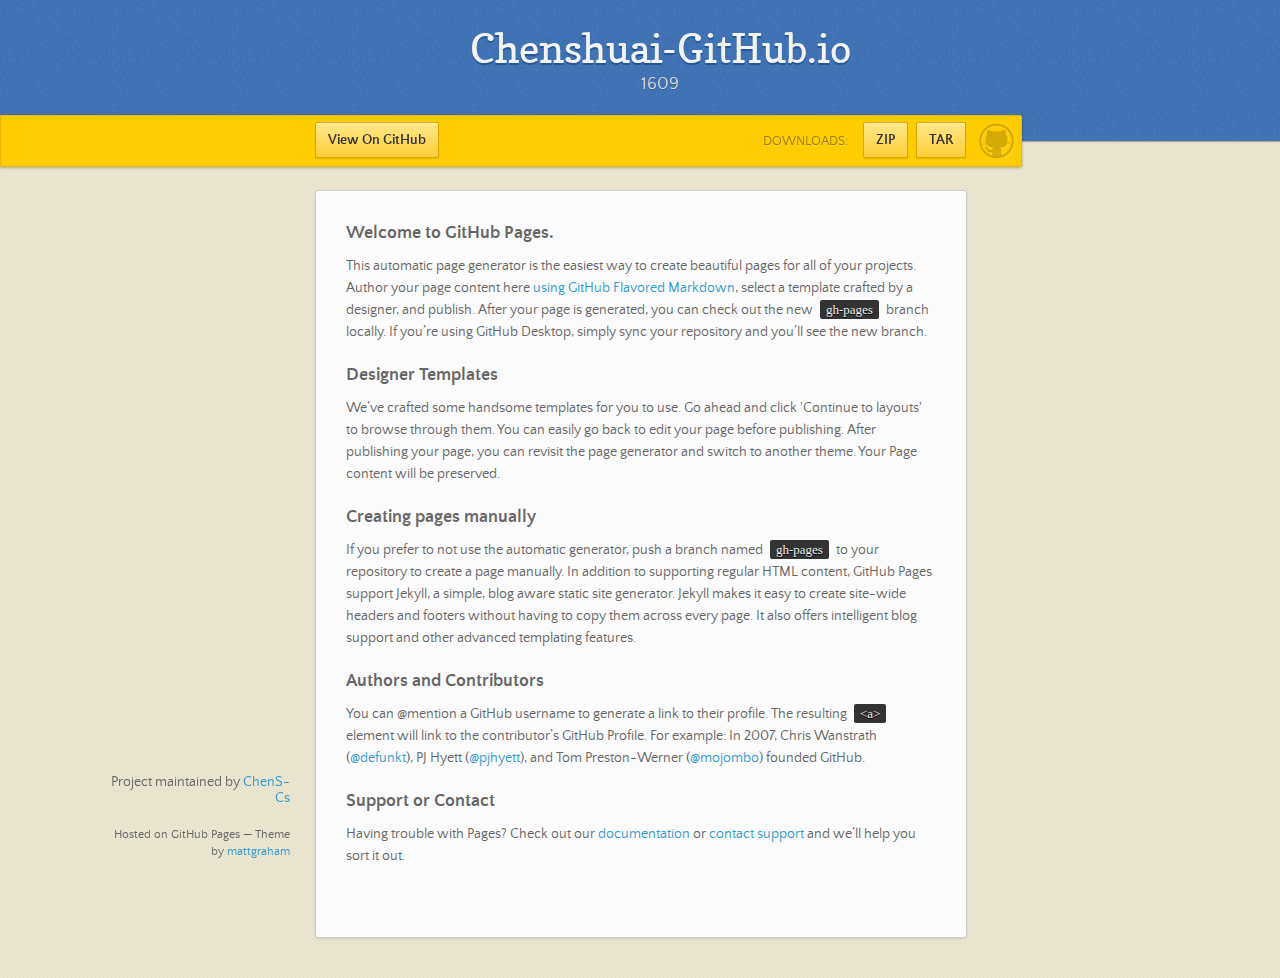
<file: index.html>
<!doctype html>
<html>
  <head>
    <meta charset="utf-8">
    <meta http-equiv="X-UA-Compatible" content="chrome=1">
    <title>Chenshuai-GitHub.io by ChenS-Cs</title>
    <link rel="stylesheet" href="stylesheets/styles.css">
    <link rel="stylesheet" href="stylesheets/github-dark.css">
    <script src="https://ajax.googleapis.com/ajax/libs/jquery/1.7.1/jquery.min.js"></script>
    <script src="javascripts/main.js"></script>
    <!--[if lt IE 9]>
      <script src="//html5shiv.googlecode.com/svn/trunk/html5.js"></script>
    <![endif]-->
    <meta name="viewport" content="width=device-width, initial-scale=1, user-scalable=no">

  </head>
  <body>

      <header>
        <h1>Chenshuai-GitHub.io</h1>
        <p>1609</p>
      </header>

      <div id="banner">
        <span id="logo"></span>

        <a href="https://github.com/ChenS-Cs/chenshuai-github.io" class="button fork"><strong>View On GitHub</strong></a>
        <div class="downloads">
          <span>Downloads:</span>
          <ul>
            <li><a href="https://github.com/ChenS-Cs/chenshuai-github.io/zipball/master" class="button">ZIP</a></li>
            <li><a href="https://github.com/ChenS-Cs/chenshuai-github.io/tarball/master" class="button">TAR</a></li>
          </ul>
        </div>
      </div><!-- end banner -->

    <div class="wrapper">
      <nav>
        <ul></ul>
      </nav>
      <section>
        <h3>
<a id="welcome-to-github-pages" class="anchor" href="#welcome-to-github-pages" aria-hidden="true"><span aria-hidden="true" class="octicon octicon-link"></span></a>Welcome to GitHub Pages.</h3>

<p>This automatic page generator is the easiest way to create beautiful pages for all of your projects. Author your page content here <a href="https://guides.github.com/features/mastering-markdown/">using GitHub Flavored Markdown</a>, select a template crafted by a designer, and publish. After your page is generated, you can check out the new <code>gh-pages</code> branch locally. If you’re using GitHub Desktop, simply sync your repository and you’ll see the new branch.</p>

<h3>
<a id="designer-templates" class="anchor" href="#designer-templates" aria-hidden="true"><span aria-hidden="true" class="octicon octicon-link"></span></a>Designer Templates</h3>

<p>We’ve crafted some handsome templates for you to use. Go ahead and click 'Continue to layouts' to browse through them. You can easily go back to edit your page before publishing. After publishing your page, you can revisit the page generator and switch to another theme. Your Page content will be preserved.</p>

<h3>
<a id="creating-pages-manually" class="anchor" href="#creating-pages-manually" aria-hidden="true"><span aria-hidden="true" class="octicon octicon-link"></span></a>Creating pages manually</h3>

<p>If you prefer to not use the automatic generator, push a branch named <code>gh-pages</code> to your repository to create a page manually. In addition to supporting regular HTML content, GitHub Pages support Jekyll, a simple, blog aware static site generator. Jekyll makes it easy to create site-wide headers and footers without having to copy them across every page. It also offers intelligent blog support and other advanced templating features.</p>

<h3>
<a id="authors-and-contributors" class="anchor" href="#authors-and-contributors" aria-hidden="true"><span aria-hidden="true" class="octicon octicon-link"></span></a>Authors and Contributors</h3>

<p>You can @mention a GitHub username to generate a link to their profile. The resulting <code>&lt;a&gt;</code> element will link to the contributor’s GitHub Profile. For example: In 2007, Chris Wanstrath (<a href="https://github.com/defunkt" class="user-mention">@defunkt</a>), PJ Hyett (<a href="https://github.com/pjhyett" class="user-mention">@pjhyett</a>), and Tom Preston-Werner (<a href="https://github.com/mojombo" class="user-mention">@mojombo</a>) founded GitHub.</p>

<h3>
<a id="support-or-contact" class="anchor" href="#support-or-contact" aria-hidden="true"><span aria-hidden="true" class="octicon octicon-link"></span></a>Support or Contact</h3>

<p>Having trouble with Pages? Check out our <a href="https://help.github.com/pages">documentation</a> or <a href="https://github.com/contact">contact support</a> and we’ll help you sort it out.</p>
      </section>
      <footer>
        <p>Project maintained by <a href="https://github.com/ChenS-Cs">ChenS-Cs</a></p>
        <p><small>Hosted on GitHub Pages &mdash; Theme by <a href="https://twitter.com/michigangraham">mattgraham</a></small></p>
      </footer>
    </div>
    <!--[if !IE]><script>fixScale(document);</script><![endif]-->
    
  </body>
</html>
</file>
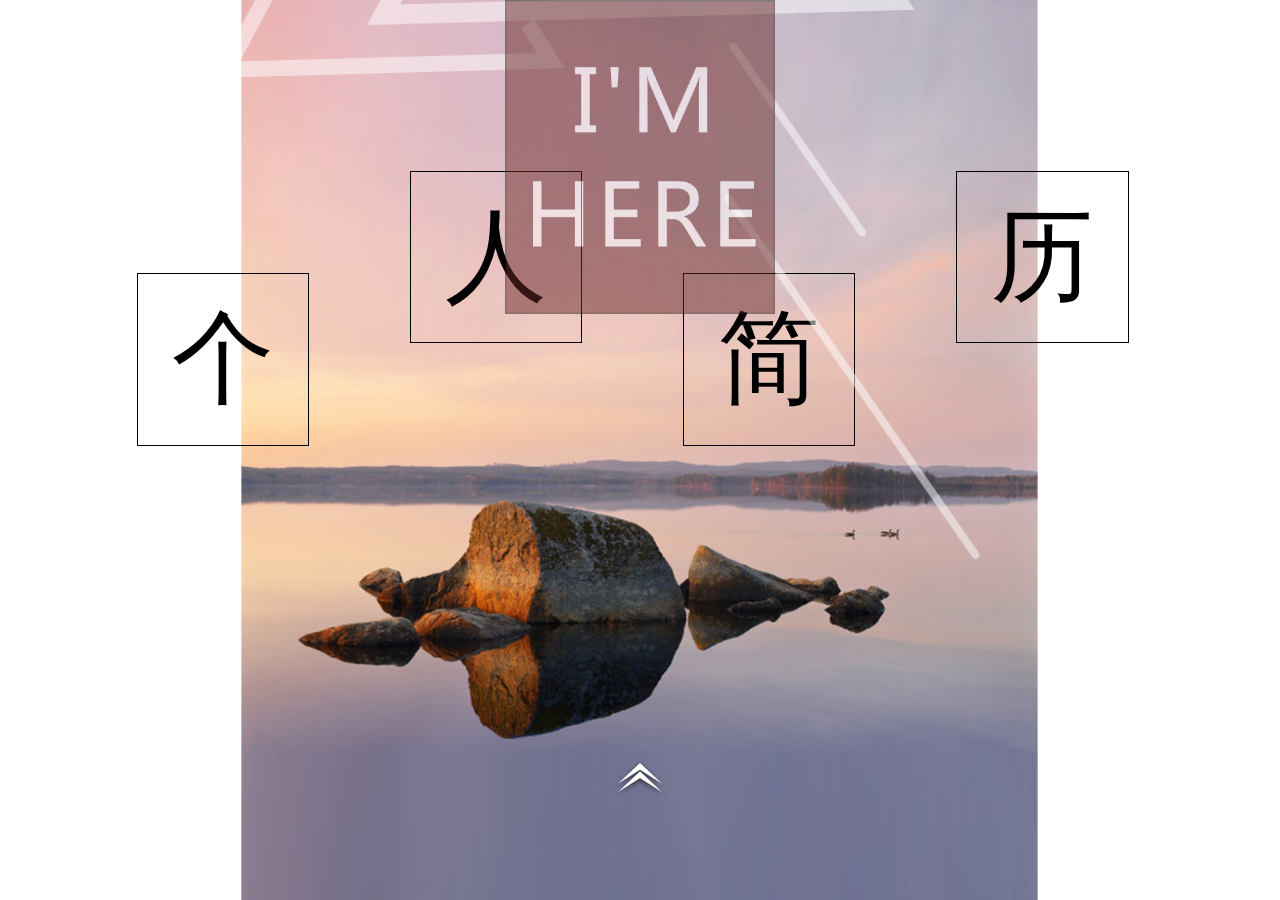
<file: MicroScenario/index.html>
<!DOCTYPE html>
<html>

<head>
    <meta charset="utf-8">
    <!-- SEO  -->
    <meta name="keywords" content="" />
    <meta name="description" content="" />
    <meta name="author" content="" />
    <!-- 苹果专用 -->
    <meta name="apple-mobile-web-app-capable" content="yes" />
    <meta name="apple-mobile-web-app-status-bar-style" content="blank" />
    <meta name="format-detection" content="telephone=no" />
    <!-- 简单移动端适配 -->
   	<meta name="viewport" content="width=device-width,initial-scale=1.0,maximum-scale=1.0,user-scalable=no" />
    <!-- 图标 -->
	<link rel="shortcut icon" href="">

    <title>简历</title>
    <link rel="stylesheet" href="">
    <link rel="stylesheet" type="text/css" href="css/swiper-3.3.1.min.css"/>
    <link rel="stylesheet" href="css/animate.min.css" />
    <link rel="stylesheet" type="text/css" href="css/index.css"/>
    <script src="js/jquery-2.1.0.js"></script>
    <script src="js/swiper-3.3.1.jquery.min.js"></script>
    <script src="js/animate.min.js"></script>
    <script src="js/index.js"></script>

</head>

<body>
    <div class="swiper-container">
    <div class="swiper-wrapper">
        <div class="swiper-slide home">
        	<div>
        		<span class="ani" swiper-animate-effect="bounceInRight" swiper-animate-delay="0.3s" >个</span>
	        	<span class="ani" swiper-animate-effect="bounceInDown" swiper-animate-delay="0.3s">人</span>
	        	<span class="ani" swiper-animate-effect="bounceInUp" swiper-animate-delay="0.3s">简</span>
	        	<span class="ani" swiper-animate-effect="bounceInLeft" swiper-animate-delay="0.3s">历</span>
        	</div>
        	<img src="img/one-01.jpg"  class="ani" swiper-animate-effect="rotateIn" swiper-animate-delay="0.3s"/>
        	<p class="move"><img src="img/load.png"/ ></p>
        	<img src="img/about.jpg"/>
        	<img src="img/onebg.jpg"/>
        </div>
        <div class="swiper-slide about">
        	<p><img src="img/about-01.jpg"/></p>
        	<img class="ani" swiper-animate-effect="bounceInDown" swiper-animate-delay="0.3s" src="img/about.jpg"/>
        	<p class="ani" swiper-animate-effect="bounceInDown" swiper-animate-delay="0.5s"><img src="img/1461639625261.jpg"/></p>
        	<p class="ani" swiper-animate-effect="rollIn" swiper-animate-delay="0.6s"><img src="img/about-02.jpg"/></p>
        	<div>
        		<img class="ani" swiper-animate-effect="zoomInLeft" swiper-animate-delay="0.7s" src="img/about-03.jpg"/>
        		<span class="ani" swiper-animate-effect="zoomInRight" swiper-animate-delay="0.8s" >年龄：24</span>
        	</div>
        	<div>
        		<img class="ani" swiper-animate-effect="zoomInLeft" swiper-animate-delay="0.9s" src="img/about-03.jpg"/>
        		<span class="ani" swiper-animate-effect="zoomInRight" swiper-animate-delay="1.0s" >籍贯：河南周口</span>
        	</div>
        	<div>
        		<img class="ani" swiper-animate-effect="zoomInLeft" swiper-animate-delay="1.1s" src="img/about-03.jpg"/>
        		<span class="ani" swiper-animate-effect="zoomInRight" swiper-animate-delay="1.2s" >毕业院校：焦作大学</span>
        	</div>
        	<div>
        		<img class="ani" swiper-animate-effect="zoomInLeft" swiper-animate-delay="1.3s" src="img/about-03.jpg"/>
        		<span class="ani" swiper-animate-effect="zoomInRight" swiper-animate-delay="1.4s" >专业：土木工程</span>
        	</div>
        	<div>
        		<img class="ani" swiper-animate-effect="zoomInLeft" swiper-animate-delay="1.5s" src="img/about-03.jpg"/>
        		<span class="ani" swiper-animate-effect="zoomInRight" swiper-animate-delay="1.6s" >求职：前端工程师</span>
        	</div>
        	<b class="ani" swiper-animate-effect="fadeInDown" swiper-animate-delay="1.2s"><img src="img/about-04.jpg"/></b>
        	<b class="ani" swiper-animate-effect="fadeInRight" swiper-animate-delay="1s"><img src="img/about-05.jpg" alt="" /></b>
        	<p class="move"><img src="img/load.png"/></p>

        </div>
        <div class="swiper-slide evaluation">
        	<p><img src="img/onebg.jpg"/></p>
        	<b class="ani" swiper-animate-effect="zoomInLeft" swiper-animate-delay="0.1s"><img src="img/evaluation-01.jpg"/></b>
        	<b class="ani" swiper-animate-effect="bounceInDown" swiper-animate-delay="0.2s"><img src="img/evaluation-02.jpg"/></b>
        	<div class="ani" swiper-animate-effect="bounceIn" swiper-animate-delay="0.3s"><img src="img/evaluation-03.jpg"/></div>
        	<span class="ani" swiper-animate-effect="fadeInDown" swiper-animate-delay="0.3s">团队<br />精神</span>
        	<span class="ani" swiper-animate-effect="fadeInLeft" swiper-animate-delay="0.5s">善于<br />沟通</span>
        	<span class="ani" swiper-animate-effect="fadeInUp" swiper-animate-delay="0.7s">创新力 </span>
        	<span class="ani" swiper-animate-effect="fadeInRight" swiper-animate-delay="0.9s">自学<br />能力强</span>
        	<p class="ani" swiper-animate-effect="bounceInRight" swiper-animate-delay="1s"><img src="img/evaluation-04.jpg"/></p>
        	<p class="ani" swiper-animate-effect="bounceInUp" swiper-animate-delay="1.2s">我是一个有梦想的年轻人，喜欢冒险，喜欢自由，喜欢看书，更喜欢在生活中成长</p>
        	<p class="move"><img src="img/load.png"/></p>
        </div>
        <div class="swiper-slide skill">
        	<p><img src="img/onebg.jpg"/></p>
        	<b class="ani" swiper-animate-effect="zoomInLeft" swiper-animate-delay="0.1s"><img src="img/evaluation-01.jpg"/></b>
        	<b class="ani" swiper-animate-effect="bounceInDown" swiper-animate-delay="0.2s"><img src="img/skill-01.jpg"/></b>
        	<div>
	        	<div class="ani" swiper-animate-effect="bounceIn" swiper-animate-delay="0.4s"><img src="img/skill-02.jpg" alt="" /></div>
	        	<div class="ani" swiper-animate-effect="bounceIn" swiper-animate-delay="0.4s"><img src="img/skill-03.jpg" alt="" /></div>
	        	<div class="ani" swiper-animate-effect="bounceIn" swiper-animate-delay="0.4s"><img src="img/skill-04.jpg" alt="" /></div>
	        	<div class="ani" swiper-animate-effect="bounceIn" swiper-animate-delay="0.4s"><img src="img/skill-05.jpg" alt="" /></div>
        	</div>
        	<ul>
	        	<li>
	        		<span class="ani" swiper-animate-effect="fadeInLeft" swiper-animate-delay="0.4s"></span>
	        		<span class="ani" swiper-animate-effect="fadeInRight" swiper-animate-delay="0.4s"></span>
	        		<b class="ani" swiper-animate-effect="fadeInUp" swiper-animate-delay="0.4s">css</b>
	        	</li>
	        	<li>
	        		<span class="ani" swiper-animate-effect="fadeInLeft" swiper-animate-delay="0.7s"></span>
	        		<span class="ani" swiper-animate-effect="fadeInRight" swiper-animate-delay="0.7s"></span>
	        		<b class="ani" swiper-animate-effect="fadeInUp" swiper-animate-delay="0.7s">JavaScript</b>
	        	</li>
	        	<li>
	        		<span class="ani" swiper-animate-effect="fadeInLeft" swiper-animate-delay="1s"></span>
	        		<span class="ani" swiper-animate-effect="fadeInRight" swiper-animate-delay="1s"></span>
	        		<b class="ani" swiper-animate-effect="fadeInUp" swiper-animate-delay="1s">Jquery</b>
	        	</li>
	        	<li>
	        		<span class="ani" swiper-animate-effect="fadeInLeft" swiper-animate-delay="1.3s"></span>
	        		<span class="ani" swiper-animate-effect="fadeInRight" swiper-animate-delay="1.3s"></span>
	        		<b class="ani" swiper-animate-effect="fadeInUp" swiper-animate-delay="1.3s">Swiper</b>
	        	</li>
        	</ul>
        	<p class="ani" swiper-animate-effect="zoomInUp" swiper-animate-delay=".5s"><img src="img/evaluation-04.jpg"/></p>
        	<p class="move"><img src="img/load.png"/></p>
        </div>
        <div class="swiper-slide experience">
        	<p><img src="img/onebg.jpg"/></p>
        	<b class="ani" swiper-animate-effect="zoomInLeft" swiper-animate-delay="0.1s"><img src="img/evaluation-01.jpg"/></b>
        	<b class="ani" swiper-animate-effect="bounceInDown" swiper-animate-delay="0.2s"><img src="img/experience-01.jpg"/></b>
        	<b class="ani" swiper-animate-effect="bounceIn" swiper-animate-delay=".5s"><img src="img/experience-02.jpg"/></b>
        	<div>
        		<span class="ani" swiper-animate-effect="bounceInLeft" swiper-animate-delay=".3s"><img src="img/evaluation-01.jpg"/></span>
        		<span class="ani" swiper-animate-effect="bounceInLeft" swiper-animate-delay=".4s"><img src="img/evaluation-01.jpg"/></span>
        		<span class="ani" swiper-animate-effect="bounceInLeft" swiper-animate-delay=".5s"><img src="img/evaluation-01.jpg"/></span>
        	</div>
        	<div>
        		<span><img class="ani" swiper-animate-effect="zoomInLeft" swiper-animate-delay=".3s" src="img/experience-06.jpg"/><i class="ani" swiper-animate-effect="bounceIn" swiper-animate-delay="1.25s">2013-2014xxx科技公司 <br /><b>前端工程师</b></i></span>
        		<span><img class="ani" swiper-animate-effect="zoomInLeft" swiper-animate-delay=".4s" src="img/experience-06.jpg"/><i class="ani" swiper-animate-effect="bounceIn" swiper-animate-delay="1.25s">2013-2014xxx科技公司 <br /><b>前端工程师</b></i></span>
        		<span><img class="ani" swiper-animate-effect="zoomInLeft" swiper-animate-delay=".5s" src="img/experience-06.jpg"/><i class="ani" swiper-animate-effect="bounceIn" swiper-animate-delay="1.25s">2013-2014xxx科技公司 <br /><b>前端工程师</b></i></span>
        	</div>
        	<div>
        		<span class="ani" swiper-animate-effect="zoomInRight" swiper-animate-delay=".3s"><img src="img/experience-03.jpg"/></span>
        		<span class="ani" swiper-animate-effect="zoomInRight" swiper-animate-delay=".4s"><img src="img/experience-04.jpg"/></span>
        		<span class="ani" swiper-animate-effect="zoomInRight" swiper-animate-delay=".5s"><img src="img/experience-05.jpg"/></span>
        	</div>
        	<p class="ani" swiper-animate-effect="fadeInUp" swiper-animate-delay="1.5s"><img src="img/evaluation-04.jpg"/></p>
        	<p class="move"><img src="img/load.png"/></p>
        </div>
        <div class="swiper-slide contact">
        	<p><img src="img/onebg.jpg"/></p>
        	<div class="ani" swiper-animate-effect="fadeInDown" swiper-animate-delay=".4s">欢迎您联系我</div>
        	<div>
        		<i class="ani" swiper-animate-effect="zoomInLeft" swiper-animate-delay=".6s"><img src="img/contact-02.jpg"/></i>
        		<i class="ani" swiper-animate-effect="zoomInLeft" swiper-animate-delay=".7s"><img src="img/contact-03.jpg"/></i>
        		<i class="ani" swiper-animate-effect="zoomInLeft" swiper-animate-delay=".8s"><img src="img/contact-04.jpg"/></i>
        	</div>
        	<div>
        		<p class="ani" swiper-animate-effect="fadeInUp" swiper-animate-delay=".6s"><span>陈帅</span></p>
        		<p class="ani" swiper-animate-effect="fadeInUp" swiper-animate-delay=".6s"><span>15978435650</span></p>
        		<p class="ani" swiper-animate-effect="fadeInUp" swiper-animate-delay=".6s"><span>1164529591@qq.com</span></p>
        	</div>
        	<div class="ani" swiper-animate-effect="lightSpeedIn" swiper-animate-delay="1s"><img src="img/contact-05.jpg"/></div>
        </div>

    </div>

</div>

    <script src="" type="text/javascript"></script>
</body>

</html>
</file>
<file: stylesheets/styles.css>
/*
Leap Day for GitHub Pages
by Matt Graham
*/
@font-face {
  font-family: 'Quattrocento Sans';
  src: url("../fonts/quattrocentosans-bold-webfont.eot");
  src: url("../fonts/quattrocentosans-bold-webfont.eot?#iefix") format("embedded-opentype"), url("../fonts/quattrocentosans-bold-webfont.woff") format("woff"), url("../fonts/quattrocentosans-bold-webfont.ttf") format("truetype"), url("../fonts/quattrocentosans-bold-webfont.svg#QuattrocentoSansBold") format("svg");
  font-weight: bold;
  font-style: normal;
}

@font-face {
  font-family: 'Quattrocento Sans';
  src: url("../fonts/quattrocentosans-bolditalic-webfont.eot");
  src: url("../fonts/quattrocentosans-bolditalic-webfont.eot?#iefix") format("embedded-opentype"), url("../fonts/quattrocentosans-bolditalic-webfont.woff") format("woff"), url("../fonts/quattrocentosans-bolditalic-webfont.ttf") format("truetype"), url("../fonts/quattrocentosans-bolditalic-webfont.svg#QuattrocentoSansBoldItalic") format("svg");
  font-weight: bold;
  font-style: italic;
}

@font-face {
  font-family: 'Quattrocento Sans';
  src: url("../fonts/quattrocentosans-italic-webfont.eot");
  src: url("../fonts/quattrocentosans-italic-webfont.eot?#iefix") format("embedded-opentype"), url("../fonts/quattrocentosans-italic-webfont.woff") format("woff"), url("../fonts/quattrocentosans-italic-webfont.ttf") format("truetype"), url("../fonts/quattrocentosans-italic-webfont.svg#QuattrocentoSansItalic") format("svg");
  font-weight: normal;
  font-style: italic;
}

@font-face {
  font-family: 'Quattrocento Sans';
  src: url("../fonts/quattrocentosans-regular-webfont.eot");
  src: url("../fonts/quattrocentosans-regular-webfont.eot?#iefix") format("embedded-opentype"), url("../fonts/quattrocentosans-regular-webfont.woff") format("woff"), url("../fonts/quattrocentosans-regular-webfont.ttf") format("truetype"), url("../fonts/quattrocentosans-regular-webfont.svg#QuattrocentoSansRegular") format("svg");
  font-weight: normal;
  font-style: normal;
}

@font-face {
  font-family: 'Copse';
  src: url("../fonts/copse-regular-webfont.eot");
  src: url("../fonts/copse-regular-webfont.eot?#iefix") format("embedded-opentype"), url("../fonts/copse-regular-webfont.woff") format("woff"), url("../fonts/copse-regular-webfont.ttf") format("truetype"), url("../fonts/copse-regular-webfont.svg#CopseRegular") format("svg");
  font-weight: normal;
  font-style: normal;
}

/* normalize.css 2012-02-07T12:37 UTC - https://github.com/necolas/normalize.css */
/* =============================================================================
   HTML5 display definitions
   ========================================================================== */
/*
 * Corrects block display not defined in IE6/7/8/9 & FF3
 */
article,
aside,
details,
figcaption,
figure,
footer,
header,
hgroup,
nav,
section,
summary {
  display: block;
}

/*
 * Corrects inline-block display not defined in IE6/7/8/9 & FF3
 */
audio,
canvas,
video {
  display: inline-block;
  *display: inline;
  *zoom: 1;
}

/*
 * Prevents modern browsers from displaying 'audio' without controls
 */
audio:not([controls]) {
  display: none;
}

/*
 * Addresses styling for 'hidden' attribute not present in IE7/8/9, FF3, S4
 * Known issue: no IE6 support
 */
[hidden] {
  display: none;
}

/* =============================================================================
   Base
   ========================================================================== */
/*
 * 1. Corrects text resizing oddly in IE6/7 when body font-size is set using em units
 *    http://clagnut.com/blog/348/#c790
 * 2. Prevents iOS text size adjust after orientation change, without disabling user zoom
 *    www.456bereastreet.com/archive/201012/controlling_text_size_in_safari_for_ios_without_disabling_user_zoom/
 */
html {
  font-size: 100%;
  /* 1 */
  -webkit-text-size-adjust: 100%;
  /* 2 */
  -ms-text-size-adjust: 100%;
  /* 2 */
}

/*
 * Addresses font-family inconsistency between 'textarea' and other form elements.
 */
html,
button,
input,
select,
textarea {
  font-family: sans-serif;
}

/*
 * Addresses margins handled incorrectly in IE6/7
 */
body {
  margin: 0;
}

/* =============================================================================
   Links
   ========================================================================== */
/*
 * Addresses outline displayed oddly in Chrome
 */
a:focus {
  outline: thin dotted;
}

/*
 * Improves readability when focused and also mouse hovered in all browsers
 * people.opera.com/patrickl/experiments/keyboard/test
 */
a:hover,
a:active {
  outline: 0;
}

/* =============================================================================
   Typography
   ========================================================================== */
/*
 * Addresses font sizes and margins set differently in IE6/7
 * Addresses font sizes within 'section' and 'article' in FF4+, Chrome, S5
 */
h1 {
  font-size: 2em;
  margin: 0.67em 0;
}

h2 {
  font-size: 1.5em;
  margin: 0.83em 0;
}

h3 {
  font-size: 1.17em;
  margin: 1em 0;
}

h4 {
  font-size: 1em;
  margin: 1.33em 0;
}

h5 {
  font-size: 0.83em;
  margin: 1.67em 0;
}

h6 {
  font-size: 0.75em;
  margin: 2.33em 0;
}

/*
 * Addresses styling not present in IE7/8/9, S5, Chrome
 */
abbr[title] {
  border-bottom: 1px dotted;
}

/*
 * Addresses style set to 'bolder' in FF3+, S4/5, Chrome
*/
b,
strong {
  font-weight: bold;
}

blockquote {
  margin: 1em 40px;
}

/*
 * Addresses styling not present in S5, Chrome
 */
dfn {
  font-style: italic;
}

/*
 * Addresses styling not present in IE6/7/8/9
 */
mark {
  background: #ff0;
  color: #000;
}

/*
 * Addresses margins set differently in IE6/7
 */
p,
pre {
  margin: 1em 0;
}

/*
 * Corrects font family set oddly in IE6, S4/5, Chrome
 * en.wikipedia.org/wiki/User:Davidgothberg/Test59
 */
pre,
code,
kbd,
samp {
  font-family: monospace, serif;
  _font-family: 'courier new', monospace;
  font-size: 1em;
}

/*
 * 1. Addresses CSS quotes not supported in IE6/7
 * 2. Addresses quote property not supported in S4
 */
/* 1 */
q {
  quotes: none;
}

/* 2 */
q:before,
q:after {
  content: '';
  content: none;
}

small {
  font-size: 75%;
}

/*
 * Prevents sub and sup affecting line-height in all browsers
 * gist.github.com/413930
 */
sub,
sup {
  font-size: 75%;
  line-height: 0;
  position: relative;
  vertical-align: baseline;
}

sup {
  top: -0.5em;
}

sub {
  bottom: -0.25em;
}

/* =============================================================================
   Lists
   ========================================================================== */
/*
 * Addresses margins set differently in IE6/7
 */
dl,
menu,
ol,
ul {
  margin: 1em 0;
}

dd {
  margin: 0 0 0 40px;
}

/*
 * Addresses paddings set differently in IE6/7
 */
menu,
ol,
ul {
  padding: 0 0 0 40px;
}

/*
 * Corrects list images handled incorrectly in IE7
 */
nav ul,
nav ol {
  list-style: none;
  list-style-image: none;
}

/* =============================================================================
   Embedded content
   ========================================================================== */
/*
 * 1. Removes border when inside 'a' element in IE6/7/8/9, FF3
 * 2. Improves image quality when scaled in IE7
 *    code.flickr.com/blog/2008/11/12/on-ui-quality-the-little-things-client-side-image-resizing/
 */
img {
  border: 0;
  /* 1 */
  -ms-interpolation-mode: bicubic;
  /* 2 */
}

/*
 * Corrects overflow displayed oddly in IE9
 */
svg:not(:root) {
  overflow: hidden;
}

/* =============================================================================
   Figures
   ========================================================================== */
/*
 * Addresses margin not present in IE6/7/8/9, S5, O11
 */
figure {
  margin: 0;
}

/* =============================================================================
   Forms
   ========================================================================== */
/*
 * Corrects margin displayed oddly in IE6/7
 */
form {
  margin: 0;
}

/*
 * Define consistent border, margin, and padding
 */
fieldset {
  border: 1px solid #c0c0c0;
  margin: 0 2px;
  padding: 0.35em 0.625em 0.75em;
}

/*
 * 1. Corrects color not being inherited in IE6/7/8/9
 * 2. Corrects text not wrapping in FF3 
 * 3. Corrects alignment displayed oddly in IE6/7
 */
legend {
  border: 0;
  /* 1 */
  padding: 0;
  white-space: normal;
  /* 2 */
  *margin-left: -7px;
  /* 3 */
}

/*
 * 1. Corrects font size not being inherited in all browsers
 * 2. Addresses margins set differently in IE6/7, FF3+, S5, Chrome
 * 3. Improves appearance and consistency in all browsers
 */
button,
input,
select,
textarea {
  font-size: 100%;
  /* 1 */
  margin: 0;
  /* 2 */
  vertical-align: baseline;
  /* 3 */
  *vertical-align: middle;
  /* 3 */
}

/*
 * Addresses FF3/4 setting line-height on 'input' using !important in the UA stylesheet
 */
button,
input {
  line-height: normal;
  /* 1 */
}

/*
 * 1. Improves usability and consistency of cursor style between image-type 'input' and others
 * 2. Corrects inability to style clickable 'input' types in iOS
 * 3. Removes inner spacing in IE7 without affecting normal text inputs
 *    Known issue: inner spacing remains in IE6
 */
button,
input[type="button"],
input[type="reset"],
input[type="submit"] {
  cursor: pointer;
  /* 1 */
  -webkit-appearance: button;
  /* 2 */
  *overflow: visible;
  /* 3 */
}

/*
 * Re-set default cursor for disabled elements
 */
button[disabled],
input[disabled] {
  cursor: default;
}

/*
 * 1. Addresses box sizing set to content-box in IE8/9
 * 2. Removes excess padding in IE8/9
 * 3. Removes excess padding in IE7
      Known issue: excess padding remains in IE6
 */
input[type="checkbox"],
input[type="radio"] {
  box-sizing: border-box;
  /* 1 */
  padding: 0;
  /* 2 */
  *height: 13px;
  /* 3 */
  *width: 13px;
  /* 3 */
}

/*
 * 1. Addresses appearance set to searchfield in S5, Chrome
 * 2. Addresses box-sizing set to border-box in S5, Chrome (include -moz to future-proof)
 */
input[type="search"] {
  -webkit-appearance: textfield;
  /* 1 */
  -moz-box-sizing: content-box;
  -webkit-box-sizing: content-box;
  /* 2 */
  box-sizing: content-box;
}

/*
 * Removes inner padding and search cancel button in S5, Chrome on OS X
 */
input[type="search"]::-webkit-search-decoration,
input[type="search"]::-webkit-search-cancel-button {
  -webkit-appearance: none;
}

/*
 * Removes inner padding and border in FF3+
 * www.sitepen.com/blog/2008/05/14/the-devils-in-the-details-fixing-dojos-toolbar-buttons/
 */
button::-moz-focus-inner,
input::-moz-focus-inner {
  border: 0;
  padding: 0;
}

/*
 * 1. Removes default vertical scrollbar in IE6/7/8/9
 * 2. Improves readability and alignment in all browsers
 */
textarea {
  overflow: auto;
  /* 1 */
  vertical-align: top;
  /* 2 */
}

/* =============================================================================
   Tables
   ========================================================================== */
/*
 * Remove most spacing between table cells
 */
table {
  border-collapse: collapse;
  border-spacing: 0;
}

body {
  font: 14px/22px "Quattrocento Sans", "Helvetica Neue", Helvetica, Arial, sans-serif;
  color: #666;
  font-weight: 300;
  margin: 0px;
  padding: 0px 0 20px 0px;
  background: url(../images/body-background.png) #eae6d1;
}

h1, h2, h3, h4, h5, h6 {
  color: #333;
  margin: 0 0 10px;
}

p, ul, ol, table, pre, dl {
  margin: 0 0 20px;
}

h1, h2, h3 {
  line-height: 1.1;
}

h1 {
  font-size: 28px;
}

h2 {
  font-size: 24px;
  color: #393939;
}

h3, h4, h5, h6 {
  color: #666666;
}

h3 {
  font-size: 18px;
  line-height: 24px;
}

a {
  color: #3399cc;
  font-weight: 400;
  text-decoration: none;
}

a small {
  font-size: 11px;
  color: #666;
  margin-top: -0.6em;
  display: block;
}

ul {
  list-style-image: url("../images/bullet.png");
}

strong {
  font-weight: bold;
  color: #333;
}

.wrapper {
  width: 650px;
  margin: 0 auto;
  position: relative;
}

section img {
  max-width: 100%;
}

blockquote {
  border-left: 1px solid #ffcc00;
  margin: 0;
  padding: 0 0 0 20px;
  font-style: italic;
}

code {
  font-family: "Lucida Sans", Monaco, Bitstream Vera Sans Mono, Lucida Console, Terminal;
  font-size: 13px;
  color: #efefef;
  text-shadow: 0px 1px 0px #000;
  margin: 0 4px;
  padding: 2px 6px;
  background: #333;
  -moz-border-radius: 2px;
  -webkit-border-radius: 2px;
  -o-border-radius: 2px;
  -ms-border-radius: 2px;
  -khtml-border-radius: 2px;
  border-radius: 2px;
}

pre {
  padding: 8px 15px;
  background: #333333;
  -moz-border-radius: 3px;
  -webkit-border-radius: 3px;
  -o-border-radius: 3px;
  -ms-border-radius: 3px;
  -khtml-border-radius: 3px;
  border-radius: 3px;
  border: 1px solid #c7c7c7;
  overflow: auto;
  overflow-y: hidden;
}
pre code {
  margin: 0px;
  padding: 0px;
}

table {
  width: 100%;
  border-collapse: collapse;
}

th {
  text-align: left;
  padding: 5px 10px;
  border-bottom: 1px solid #e5e5e5;
  color: #444;
}

td {
  text-align: left;
  padding: 5px 10px;
  border-bottom: 1px solid #e5e5e5;
  border-right: 1px solid #ffcc00;
}
td:first-child {
  border-left: 1px solid #ffcc00;
}

hr {
  border: 0;
  outline: none;
  height: 11px;
  background: transparent url("../images/hr.gif") center center repeat-x;
  margin: 0 0 20px;
}

dt {
  color: #444;
  font-weight: 700;
}

header {
  padding: 25px 20px 40px 20px;
  margin: 0;
  position: fixed;
  top: 0;
  left: 0;
  right: 0;
  width: 100%;
  text-align: center;
  background: url(../images/background.png) #4276b6;
  -moz-box-shadow: 1px 0px 2px rgba(0, 0, 0, 0.75);
  -webkit-box-shadow: 1px 0px 2px rgba(0, 0, 0, 0.75);
  -o-box-shadow: 1px 0px 2px rgba(0, 0, 0, 0.75);
  box-shadow: 1px 0px 2px rgba(0, 0, 0, 0.75);
  z-index: 99;
  -webkit-font-smoothing: antialiased;
  min-height: 76px;
}
header h1 {
  font: 40px/48px "Copse", "Helvetica Neue", Helvetica, Arial, sans-serif;
  color: #f3f3f3;
  text-shadow: 0px 2px 0px #235796;
  margin: 0px;
  white-space: nowrap;
  overflow: hidden;
  text-overflow: ellipsis;
  -o-text-overflow: ellipsis;
  -ms-text-overflow: ellipsis;
}
header p {
  color: #d8d8d8;
  text-shadow: rgba(0, 0, 0, 0.2) 0 1px 0;
  font-size: 18px;
  margin: 0px;
}

#banner {
  z-index: 100;
  left: 0;
  right: 50%;
  height: 50px;
  margin-right: -382px;
  position: fixed;
  top: 115px;
  background: #ffcc00;
  border: 1px solid #f0b500;
  -moz-box-shadow: 0px 1px 3px rgba(0, 0, 0, 0.25);
  -webkit-box-shadow: 0px 1px 3px rgba(0, 0, 0, 0.25);
  -o-box-shadow: 0px 1px 3px rgba(0, 0, 0, 0.25);
  box-shadow: 0px 1px 3px rgba(0, 0, 0, 0.25);
  -moz-border-radius: 0px 2px 2px 0px;
  -webkit-border-radius: 0px 2px 2px 0px;
  -o-border-radius: 0px 2px 2px 0px;
  -ms-border-radius: 0px 2px 2px 0px;
  -khtml-border-radius: 0px 2px 2px 0px;
  border-radius: 0px 2px 2px 0px;
  padding-right: 10px;
}
#banner .button {
  border: 1px solid #dba500;
  background: -webkit-gradient(linear, 50% 0%, 50% 100%, color-stop(0%, #ffe788), color-stop(100%, #ffce38));
  background: -webkit-linear-gradient(#ffe788, #ffce38);
  background: -moz-linear-gradient(#ffe788, #ffce38);
  background: -o-linear-gradient(#ffe788, #ffce38);
  background: -ms-linear-gradient(#ffe788, #ffce38);
  background: linear-gradient(#ffe788, #ffce38);
  -moz-border-radius: 2px;
  -webkit-border-radius: 2px;
  -o-border-radius: 2px;
  -ms-border-radius: 2px;
  -khtml-border-radius: 2px;
  border-radius: 2px;
  -moz-box-shadow: inset 0px 1px 0px rgba(255, 255, 255, 0.4), 0px 1px 1px rgba(0, 0, 0, 0.1);
  -webkit-box-shadow: inset 0px 1px 0px rgba(255, 255, 255, 0.4), 0px 1px 1px rgba(0, 0, 0, 0.1);
  -o-box-shadow: inset 0px 1px 0px rgba(255, 255, 255, 0.4), 0px 1px 1px rgba(0, 0, 0, 0.1);
  box-shadow: inset 0px 1px 0px rgba(255, 255, 255, 0.4), 0px 1px 1px rgba(0, 0, 0, 0.1);
  background-color: #FFE788;
  margin-left: 5px;
  padding: 10px 12px;
  margin-top: 6px;
  line-height: 14px;
  font-size: 14px;
  color: #333;
  font-weight: bold;
  display: inline-block;
  text-align: center;
}
#banner .button:hover {
  background: -webkit-gradient(linear, 50% 0%, 50% 100%, color-stop(0%, #ffe788), color-stop(100%, #ffe788));
  background: -webkit-linear-gradient(#ffe788, #ffe788);
  background: -moz-linear-gradient(#ffe788, #ffe788);
  background: -o-linear-gradient(#ffe788, #ffe788);
  background: -ms-linear-gradient(#ffe788, #ffe788);
  background: linear-gradient(#ffe788, #ffe788);
  background-color: #ffeca0;
}
#banner .fork {
  position: fixed;
  left: 50%;
  margin-left: -325px;
  padding: 10px 12px;
  margin-top: 6px;
  line-height: 14px;
  font-size: 14px;
  background-color: #FFE788;
}
#banner .downloads {
  float: right;
  margin: 0 45px 0 0;
}
#banner .downloads span {
  float: left;
  line-height: 52px;
  font-size: 90%;
  color: #9d7f0d;
  text-transform: uppercase;
  text-shadow: rgba(255, 255, 255, 0.2) 0 1px 0;
}
#banner ul {
  list-style: none;
  height: 40px;
  padding: 0;
  float: left;
  margin-left: 10px;
}
#banner ul li {
  display: inline;
}
#banner ul li a.button {
  background-color: #FFE788;
}
#banner #logo {
  position: absolute;
  height: 36px;
  width: 36px;
  right: 7px;
  top: 7px;
  display: block;
  background: url(../images/octocat-logo.png);
}

section {
  width: 590px;
  padding: 30px 30px 50px 30px;
  margin: 20px 0;
  margin-top: 190px;
  position: relative;
  background: #fbfbfb;
  -moz-border-radius: 3px;
  -webkit-border-radius: 3px;
  -o-border-radius: 3px;
  -ms-border-radius: 3px;
  -khtml-border-radius: 3px;
  border-radius: 3px;
  border: 1px solid #cbcbcb;
  -moz-box-shadow: 0px 1px 2px rgba(0, 0, 0, 0.09), inset 0px 0px 2px 2px rgba(255, 255, 255, 0.5), inset 0 0 5px 5px rgba(255, 255, 255, 0.4);
  -webkit-box-shadow: 0px 1px 2px rgba(0, 0, 0, 0.09), inset 0px 0px 2px 2px rgba(255, 255, 255, 0.5), inset 0 0 5px 5px rgba(255, 255, 255, 0.4);
  -o-box-shadow: 0px 1px 2px rgba(0, 0, 0, 0.09), inset 0px 0px 2px 2px rgba(255, 255, 255, 0.5), inset 0 0 5px 5px rgba(255, 255, 255, 0.4);
  box-shadow: 0px 1px 2px rgba(0, 0, 0, 0.09), inset 0px 0px 2px 2px rgba(255, 255, 255, 0.5), inset 0 0 5px 5px rgba(255, 255, 255, 0.4);
}

small {
  font-size: 12px;
}

nav {
  width: 230px;
  position: fixed;
  top: 220px;
  left: 50%;
  margin-left: -580px;
  text-align: right;
}
nav ul {
  list-style: none;
  list-style-image: none;
  font-size: 14px;
  line-height: 24px;
}
nav ul li {
  padding: 5px 0px;
  line-height: 16px;
}
nav ul li.tag-h1 {
  font-size: 1.2em;
}
nav ul li.tag-h1 a {
  font-weight: bold;
  color: #333;
}
nav ul li.tag-h2 + .tag-h1 {
  margin-top: 10px;
}
nav ul a {
  color: #666;
}
nav ul a:hover {
  color: #999;
}

footer {
  width: 180px;
  position: fixed;
  left: 50%;
  margin-left: -530px;
  bottom: 20px;
  text-align: right;
  line-height: 16px;
}

@media print, screen and (max-width: 1060px) {
  div.wrapper {
    width: auto;
    margin: 0;
  }

  nav {
    display: none;
  }

  header, section, footer {
    float: none;
  }
  header h1, section h1, footer h1 {
    white-space: nowrap;
    overflow: hidden;
    text-overflow: ellipsis;
    -o-text-overflow: ellipsis;
    -ms-text-overflow: ellipsis;
  }

  #banner {
    width: 100%;
  }
  #banner .downloads {
    margin-right: 60px;
  }
  #banner #logo {
    margin-right: 15px;
  }

  section {
    border: 1px solid #e5e5e5;
    border-width: 1px 0;
    padding: 20px auto;
    margin: 190px auto 20px;
    max-width: 600px;
  }

  footer {
    text-align: center;
    margin: 20px auto;
    position: relative;
    left: auto;
    bottom: auto;
    width: auto;
  }
}
@media print, screen and (max-width: 720px) {
  body {
    word-wrap: break-word;
  }

  header {
    padding: 20px 20px;
    margin: 0;
  }
  header h1 {
    font-size: 32px;
    white-space: nowrap;
    overflow: hidden;
    text-overflow: ellipsis;
    -o-text-overflow: ellipsis;
    -ms-text-overflow: ellipsis;
  }
  header p {
    display: none;
  }

  #banner {
    top: 80px;
  }
  #banner .fork {
    float: left;
    display: inline-block;
    margin-left: 0px;
    position: fixed;
    left: 20px;
  }

  section {
    margin-top: 130px;
    margin-bottom: 0px;
    width: auto;
  }

  header ul, header p.view {
    position: static;
  }
}
@media print, screen and (max-width: 480px) {
  header {
    position: relative;
    padding: 5px 0px;
    min-height: 0px;
  }
  header h1 {
    font-size: 24px;
    white-space: nowrap;
    overflow: hidden;
    text-overflow: ellipsis;
    -o-text-overflow: ellipsis;
    -ms-text-overflow: ellipsis;
  }

  section {
    margin-top: 5px;
  }

  #banner {
    display: none;
  }

  header ul {
    display: none;
  }
}
@media print {
  body {
    padding: 0.4in;
    font-size: 12pt;
    color: #444;
  }
}
@media print, screen and (max-height: 680px) {
  footer {
    text-align: center;
    margin: 20px auto;
    position: relative;
    left: auto;
    bottom: auto;
    width: auto;
  }
}
@media print, screen and (max-height: 480px) {
  nav {
    display: none;
  }

  footer {
    text-align: center;
    margin: 20px auto;
    position: relative;
    left: auto;
    bottom: auto;
    width: auto;
  }
}
</file>
<file: stylesheets/github-dark.css>
/*
The MIT License (MIT)

Copyright (c) 2016 GitHub, Inc.

Permission is hereby granted, free of charge, to any person obtaining a copy
of this software and associated documentation files (the "Software"), to deal
in the Software without restriction, including without limitation the rights
to use, copy, modify, merge, publish, distribute, sublicense, and/or sell
copies of the Software, and to permit persons to whom the Software is
furnished to do so, subject to the following conditions:

The above copyright notice and this permission notice shall be included in all
copies or substantial portions of the Software.

THE SOFTWARE IS PROVIDED "AS IS", WITHOUT WARRANTY OF ANY KIND, EXPRESS OR
IMPLIED, INCLUDING BUT NOT LIMITED TO THE WARRANTIES OF MERCHANTABILITY,
FITNESS FOR A PARTICULAR PURPOSE AND NONINFRINGEMENT. IN NO EVENT SHALL THE
AUTHORS OR COPYRIGHT HOLDERS BE LIABLE FOR ANY CLAIM, DAMAGES OR OTHER
LIABILITY, WHETHER IN AN ACTION OF CONTRACT, TORT OR OTHERWISE, ARISING FROM,
OUT OF OR IN CONNECTION WITH THE SOFTWARE OR THE USE OR OTHER DEALINGS IN THE
SOFTWARE.

*/

.pl-c /* comment */ {
  color: #969896;
}

.pl-c1 /* constant, variable.other.constant, support, meta.property-name, support.constant, support.variable, meta.module-reference, markup.raw, meta.diff.header */,
.pl-s .pl-v /* string variable */ {
  color: #0099cd;
}

.pl-e /* entity */,
.pl-en /* entity.name */ {
  color: #9774cb;
}

.pl-smi /* variable.parameter.function, storage.modifier.package, storage.modifier.import, storage.type.java, variable.other */,
.pl-s .pl-s1 /* string source */ {
  color: #ddd;
}

.pl-ent /* entity.name.tag */ {
  color: #7bcc72;
}

.pl-k /* keyword, storage, storage.type */ {
  color: #cc2372;
}

.pl-s /* string */,
.pl-pds /* punctuation.definition.string, string.regexp.character-class */,
.pl-s .pl-pse .pl-s1 /* string punctuation.section.embedded source */,
.pl-sr /* string.regexp */,
.pl-sr .pl-cce /* string.regexp constant.character.escape */,
.pl-sr .pl-sre /* string.regexp source.ruby.embedded */,
.pl-sr .pl-sra /* string.regexp string.regexp.arbitrary-repitition */ {
  color: #3c66e2;
}

.pl-v /* variable */ {
  color: #fb8764;
}

.pl-id /* invalid.deprecated */ {
  color: #e63525;
}

.pl-ii /* invalid.illegal */ {
  color: #f8f8f8;
  background-color: #e63525;
}

.pl-sr .pl-cce /* string.regexp constant.character.escape */ {
  font-weight: bold;
  color: #7bcc72;
}

.pl-ml /* markup.list */ {
  color: #c26b2b;
}

.pl-mh /* markup.heading */,
.pl-mh .pl-en /* markup.heading entity.name */,
.pl-ms /* meta.separator */ {
  font-weight: bold;
  color: #264ec5;
}

.pl-mq /* markup.quote */ {
  color: #00acac;
}

.pl-mi /* markup.italic */ {
  font-style: italic;
  color: #ddd;
}

.pl-mb /* markup.bold */ {
  font-weight: bold;
  color: #ddd;
}

.pl-md /* markup.deleted, meta.diff.header.from-file */ {
  color: #bd2c00;
  background-color: #ffecec;
}

.pl-mi1 /* markup.inserted, meta.diff.header.to-file */ {
  color: #55a532;
  background-color: #eaffea;
}

.pl-mdr /* meta.diff.range */ {
  font-weight: bold;
  color: #9774cb;
}

.pl-mo /* meta.output */ {
  color: #264ec5;
}
</file>
<file: MicroScenario/css/index.css>
/************* 重置样式 ****************/
html, body, ul, li, ol, dl, dd, dt, p, h1, h2, h3, h4, h5, h6, form, fieldset, legend, img ,span,div{ margin:0; padding:0; }
fieldset, img { border:none; }
img{display: block;}
address, caption, cite, code, dfn, th, var { font-style:normal; font-weight:normal; }
ul, ol { list-style:none; }
a { color:#666; text-decoration:none; }
a:visited { color:#666; }
a:hover, a:active, a:focus { color:#ff8400; text-decoration:underline; }
body,html{
	font-size: 14px;
	line-height: 1.5;
	box-sizing: border-box;
	height: 100%;
	width: 100%;
}
html{
	font-size: 26.67vw;
}
.swiper-container{
	height:100%;
	width: 100%;
}
.move{
	position: absolute;
	bottom: .2rem;
}
/************* 第一页 ****************/
.home{
	display: flex;
	justify-content: center;
	align-items: center;
	height: 100%;
	width: 100%;
	overflow: hidden;
}
.home>div:first-child{
	display: flex;

}
.home>img:nth-of-type(1){
	position: absolute;
	bottom: 1rem;
	width: 2.5rem;
	height:3.4rem;
}
.home>p:nth-of-type(1){
	position: absolute;
	bottom: .3rem;
}
.home>img:nth-of-type(2){
	position: absolute;
	top:0;
	width: 0.79rem;
	height: 0.92rem;
	opacity: .5;
	z-index: 0;
}
.home span{
	display: inline-block;
	height:.5rem;
	width: .5rem;
	border: 1px solid #000;
	text-align: center;
	line-height: .5rem;
	position: absolute;
	font-size: .3rem;
}
.home span:nth-of-type(1){
	top:.8rem;
	left:.4rem;
}
.home span:nth-of-type(2){
	top:.5rem;
	left:1.2rem;
}
.home span:nth-of-type(3){
	top:.8rem;
	left:2rem;
}
.home span:nth-of-type(4){
	top:.5rem;
	left:2.8rem;
}
/************* 第二页 ****************/
.about{
	display: flex;
	justify-content: center;
	align-items: center;
	height: 100%;
	width: 100%;
	overflow: hidden;
}
.about>p:nth-of-type(1){
	position: absolute;
	top:0;
	left: 0;
	height: 2.4rem;
}
.about>img:nth-of-type(1){
	position: absolute;
	top:0;
	width: 0.79rem;
	height: 0.92rem;
	opacity: .5;
	z-index: 0;
}
.about>p:nth-of-type(2){
	position: absolute;
	top: 2rem;
	left: .5rem;
	width: 1rem;
	height: 1rem;
}
.about>p img{
	width: 100%;
	height: 100%;
}
.about>p:nth-of-type(3){
	position: absolute;
	bottom: .5rem;
	left: .8rem;
	width: .3rem;
	height: 2.8rem;
}
.about>div{
	position: absolute;
	width: 1.8rem;
	height: .3rem;
	right: .7rem;
}
.about>div img{
	width: 100%;
	height: 100%;
}

.about>div:nth-of-type(1){
	bottom: 3.05rem;
}
.about>div:nth-of-type(2){
	bottom: 2.55rem;
}
.about>div:nth-of-type(3){
	bottom: 2.05rem;

}
.about>div:nth-of-type(4){
	bottom: 1.55rem;

}
.about>div:nth-of-type(5){
	bottom: 1.05rem;
}
.about>div span{
	position: absolute;
	top:.05rem;
	left:0.25rem;
	color: #fff;
	width: 100%;
}
.about>b:nth-of-type(1){
	position: absolute;
	bottom:0.2rem;
	right: 0.1rem;
	width: 1.3rem;
	height: .6rem;
}
.about>b img{
	width: 100%;
	height: 100%;
}
.about>b:nth-of-type(2){
	position: absolute;
	bottom: .3rem;
	right: 1.4rem;
	width: .2rem;
}
/************* 第三页 ****************/
.evaluation{
	display: flex;
	justify-content: center;
	align-items: center;
	height: 100%;
	width: 100%;
	overflow: hidden;
}
.evaluation>b:nth-of-type(1){
	position: absolute;
	left: .25rem;
	top: .55rem;
	width: .2rem;
}
.evaluation>b:nth-of-type(2){
	position: absolute;
	left: .5rem;
	top: .3rem;
	width: 1.6rem;
	height: .5rem;
}
.evaluation>b img{
	height: 100%;
	width: 100%;
}
.evaluation>div img{
	height: 100%;
	width: 100%;
}
.evaluation>div:nth-of-type(1){
	position: absolute;
	top: 1.3rem;
	z-index: 5;
	width: 2rem;
	height: 3.4rem;
}
.evaluation>span{
	position: absolute;
	border-radius:50%;
	background: #fff;
	z-index: 5;
	display: flex;
	justify-content: center;
	align-items: center;
	font-weight: 900;
	font-size: .18rem;
}
.evaluation>span:nth-of-type(1){
	width: .7rem;
	height: .7rem;
	top:1.15rem;
	left: 1.9rem;
}
.evaluation>span:nth-of-type(2){
	width: .8rem;
	height: .8rem;
	top:2.05rem;
	right: .1rem;
}
.evaluation>span:nth-of-type(3){
	width: .7rem;
	height: .7rem;
	top:4.2rem;
	left: 1.9rem;
}
.evaluation>span:nth-of-type(4){
	width: .8rem;
	height: .8rem;
	top:2.5rem;
	left: .1rem;
}
.evaluation>p:nth-of-type(2){
	position: absolute;
	bottom:1rem;
	left:.4rem;
	width: .33rem;
	height: .33rem;
}
.evaluation>p:nth-of-type(2) img{
	height: 100%;
	width: 100%;
}
.evaluation>p:nth-of-type(3){
	position: absolute;
	left: 1rem;
	bottom: .5rem;
	width: 2.6rem;
	color: #fff;
	font-size: .18rem;
	display: flex;
	justify-content: center;
	align-items: center;
	text-align: center;
}

/************* 第四页 ****************/
.skill{
	display: flex;
	justify-content: center;
	align-items: center;
	height: 100%;
	width: 100%;
	overflow: hidden;
}
.skill>b:nth-of-type(1){
	position: absolute;
	left: .5rem;
	top: .7rem;
	width: .2rem;
}
.skill>b:nth-of-type(2){
	position: absolute;
	left: .8rem;
	top: .3rem;
	width: 1.3rem;
	height: .7rem;
}
.skill>b img{
	height: 100%;
	width: 100%;
}
.skill>div:nth-of-type(1){
	position: absolute;
	left: 0;
	top: 0;
}
.skill>div:nth-of-type(1) img{
	height: 100%;
	width: 100%;
}
.skill>div:nth-of-type(1) div{
	position: absolute;
	left: .5rem;
	width: .51rem;
	height: .51rem;
}
.skill>div:nth-of-type(1) div:nth-of-type(1){
	top:1.7rem;
}
.skill>div:nth-of-type(1) div:nth-of-type(2){
	top:2.8rem;
}
.skill>div:nth-of-type(1) div:nth-of-type(3){
	top:3.9rem;
}
.skill>div:nth-of-type(1) div:nth-of-type(4){
	top:5rem;
}
.skill>ul:first-child{
	position: absolute;
	top: 0;
	left: 0;
}
.skill ul{
	position: absolute;
	height: 100%;
	width: 100%;
}
.skill ul li{
	position: absolute;
	left: 1.2rem;
}
.skill ul li span{
	position: absolute;
	top: 0;
	left: 0;
	width: 2rem;
	height: .3rem;
	border-radius: .5rem;
	background:#ccc;
}
.skill ul li b{
	position: absolute;
	top: 0;
	left: 0.5rem;
	color: #fff;
	z-index: 5;
	font-size: .2rem;
}
.skill ul li span:nth-of-type(2){
	position: absolute;
	top: 0;
	left: 0;
	width: 1.5rem;
	background:#ff0;
}
.skill ul li:nth-of-type(1){
	top: 1.8rem;
}
.skill ul li:nth-of-type(2){
	top: 2.9rem;
}
.skill ul li:nth-of-type(3){
	top: 4rem;
}
.skill ul li:nth-of-type(4){
	top: 5.1rem;
}
.skill ul li:nth-of-type(1) span:nth-of-type(2){
	width: 1.8rem;
	background: #666666;
}
.skill ul li:nth-of-type(2) span:nth-of-type(2){
	width: 1.3rem;
	background: #666666;
}
.skill ul li:nth-of-type(3) span:nth-of-type(2){
	width: 1.2rem;
	background: #666666;
}
.skill ul li:nth-of-type(4) span:nth-of-type(2){
	width: 1.6rem;
	background: #666666;
}
.skill>p:nth-of-type(2){
	position: absolute;
	top: .3rem;
	right:.5rem;
	width: .33rem;
	height: .33rem;
}
.skill>p:nth-of-type(2) img{
	height: 100%;
	width: 100%;
}
/************* 第五页 ****************/
.experience{
	display: flex;
	justify-content: center;
	align-items: center;
	height: 100%;
	width: 100%;
	overflow: hidden;
}
.experience>b:nth-of-type(1){
	position: absolute;
	left: .54rem;
	top: .75rem;
	width: .2rem;
}
.experience>b:nth-of-type(2){
	position: absolute;
	left: .8rem;
	top: .32rem;
	width: 1.3rem;
}
.experience>b img{
	height: 100%;
	width: 100%;
}
.experience>b:nth-of-type(3){
	position: absolute;
	top: 0;
	left: 0;
	height: 100%;
	width: 100%;
}
.experience>div{
	position: absolute;
	top: 0;
	left: 0;
}
.experience>div img{
	height: 100%;
	width: 100%;
}
.experience>div:nth-of-type(1) span{
	position: absolute;
	left: .54rem;
	width: .2rem;
}
.experience>div:nth-of-type(1) span:nth-of-type(1){
	top: 1.45rem;
}
.experience>div:nth-of-type(1) span:nth-of-type(2){
	top: 3.05rem;
}
.experience>div:nth-of-type(1) span:nth-of-type(3){
	top: 4.75rem;
}

.experience>div:nth-of-type(2) span{
	position: absolute;
	left: .9rem;
	width: 2.3rem;
	height: .7rem;
}
.experience>div:nth-of-type(2) span i{
	position: absolute;
	top: .1rem;
	left: .1rem;
	text-align: center;
	font-size: .16rem;
	font-style: normal;
}
.experience>div:nth-of-type(2) span:nth-of-type(1){
	top: 1.2rem;
}
.experience>div:nth-of-type(2) span:nth-of-type(2){
	top: 2.8rem;
}
.experience>div:nth-of-type(2) span:nth-of-type(3){
	top: 4.5rem;
}
.experience>div:nth-of-type(3) span{
	position: absolute;
	left: 2.7rem;
	width: .85rem;
	height: .72rem;
}
.experience>div:nth-of-type(3) span:nth-of-type(1){
	top: 1.2rem;
}
.experience>div:nth-of-type(3) span:nth-of-type(2){
	top: 2.8rem;
}
.experience>div:nth-of-type(3) span:nth-of-type(3){
	top: 4.5rem;
}
.experience>p:nth-of-type(2) img{
	height: 100%;
	width: 100%;
}
.experience>p:nth-of-type(2){
	position: absolute;
	bottom:.65rem;
	width: .33rem;
	height: .33rem;
}
/************* 第六页 ****************/
.contact{
	display: flex;
	justify-content: center;
	align-items: center;
	height: 100%;
	width: 100%;
	overflow: hidden;
}
.contact>div:nth-of-type(1){
	top:.8rem;
	font-size:.4rem;
	color: #fff;
	font-weight: 900;
}
.contact>div{
	position: absolute;
}
.contact div img{
	width: 100%;
	height: 100%;
}
.contact>div:nth-of-type(2) i{
	position: absolute;
	width:.5rem;
	height: .5rem;
}
.contact>div:nth-of-type(2){
	top: 0;
	left: .6rem;
}
.contact>div:nth-of-type(2) i:nth-of-type(1){
	top: 2rem;
}
.contact>div:nth-of-type(2) i:nth-of-type(2){
	top: 3rem;
}
.contact>div:nth-of-type(2) i:nth-of-type(3){
	top: 4rem;
}
.contact>div:nth-of-type(3){
	top: 0;
	left: 1.3rem;
}
.contact>div:nth-of-type(3) p{
	position: absolute;
	left: 0;
	width: 2.2rem;
	height: .4rem;
	background: rgba(255 , 255 , 255 , .5);
	border-radius: .2rem;
	padding-top: .1rem;
}
.contact>div:nth-of-type(3) p:nth-of-type(1){
	top:2rem;
}
.contact>div:nth-of-type(3) p:nth-of-type(2){
	top:3rem;
}
.contact>div:nth-of-type(3) p:nth-of-type(3){
	top:4rem;
}
.contact>div:nth-of-type(3) p span{
	margin-left: .2rem;
	font-size: .2rem;
	color: #516482;
	font-weight: 900;
}
.contact>div:nth-of-type(4){
	position: absolute;
	bottom: 1rem;
}
</file>
